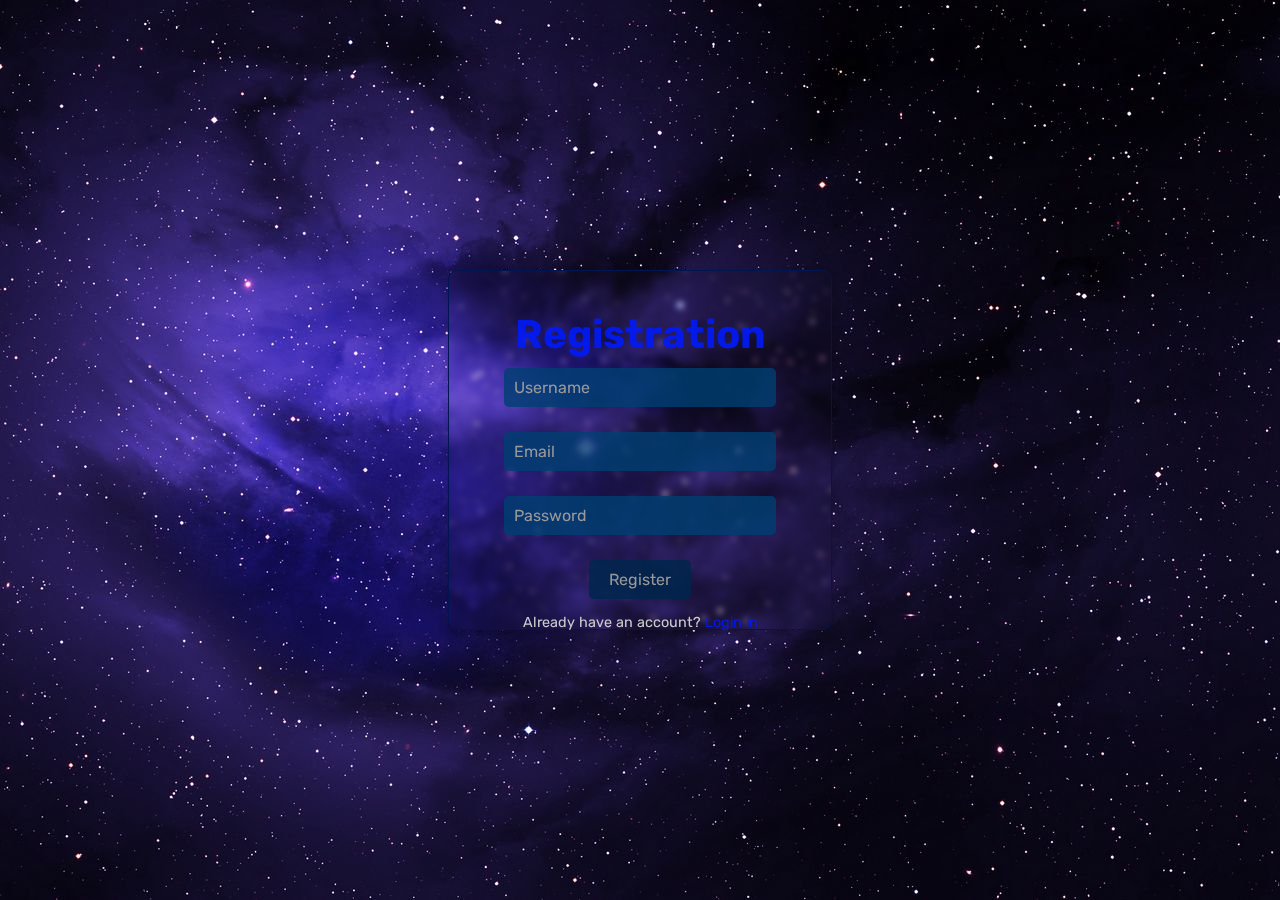
<file: index.html>
<!DOCTYPE html>
<html lang="en">
<head>
    <meta charset="UTF-8">
    <meta name="viewport" content="width=device-width, initial-scale=1.0">
    <title>Registration</title>
    <link rel="stylesheet" href="./css/style.css">
    <link rel="stylesheet" href="./css/fonts.css">
</head>
<body>
    <div class="wrapper">
        <div class="container">
            <h1 class="title">Registration</h1>
            <form id="form" class="form">
                <input id="username" class="input" type="text" name="username" placeholder="Username" required>
                <input id="email" class="input" type="email" name="email" placeholder="Email" required>
                <input id="password" class="input" type="password" name="password" placeholder="Password" required>
                <button class="button" type="submit">Register</button>
            </form>
            <p class="login">Already have an account? <a href="./login.html">Login in</a></p>
        </div>
    </div>
    <script src="./index.js"></script>
</body>
</html>
</file>
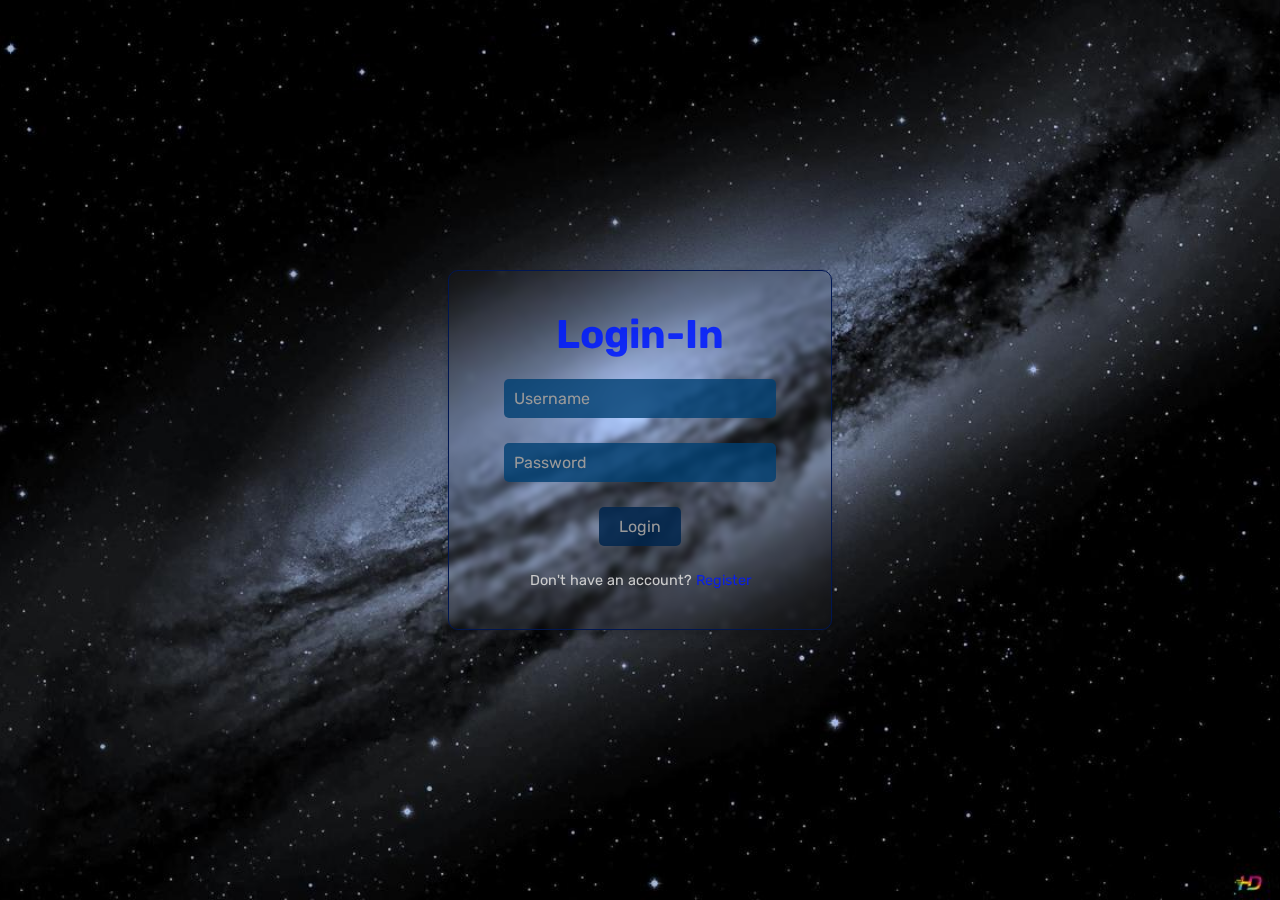
<file: login.html>
<!DOCTYPE html>
<html lang="en">
<head>
    <meta charset="UTF-8">
    <meta name="viewport" content="width=device-width, initial-scale=1.0">
    <title>Login-In</title>
    <link rel="stylesheet" href="./css/style.css">
    <link rel="stylesheet" href="./css/fonts.css">
    <link rel="icon" type="image/png" href="./favicon/favicon-96x96.png" sizes="96x96" />
    <link rel="icon" type="image/svg+xml" href="./favicon/favicon.svg" />
    <link rel="shortcut icon" href="./favicon/favicon.ico" />
    <link rel="apple-touch-icon" sizes="180x180" href="./favicon/apple-touch-icon.png" />
    <link rel="manifest" href="./favicon/site.webmanifest" />
</head>
<body>
    <div class="wrapper nth-child">
        <div class="container">
            <h1 class="title">Login-In</h1>
            <form id="formlogin" class="form">
                <input id="usernamelogin" type="text" class="input" name="username" placeholder="Username" required>
                <input id="passwordlogin"" type="password" class="input" name="password" placeholder="Password" required>
                <button class="button" type="submit">Login</button>
            </form>
            <p class="login">Don't have an account? <a href="./index.html">Register</a></p>
        </div>
    </div>
    <script src="./index.js"></script>
</body>
</html>
</file>
<file: css/style.css>
* {
  margin: 0;
  padding: 0;
  box-sizing: border-box;
  font-family: "Rubik", sans-serif;
}

a {
  text-decoration: none;
}

li {
  list-style: none;
}

.wrapper {
  display: flex;
  justify-content: center;
  align-items: center;
  height: 100vh;
  width: 100%;
  background-image: url(../img/registar-bg.jpg);
  background-size: cover;
  background-position: center;
  background-repeat: no-repeat;
}

.nth-child {
  background-image: url(../img/login-in-bg.jpg);
}

.container {
  width: 30%;
  height: 40%;
  min-width: 300px;
  min-height: 300px;
  background-color: inherit;
  padding: 40px;
  display: flex;
  flex-direction: column;
  justify-content: space-between;
  align-items: center;
  border: 1px solid #001652;
  border-radius: 10px;
  box-shadow: 0 4px 8px rgba(0, 0, 0, 0.2);
  text-align: center;
  -webkit-backdrop-filter: blur(3px);
          backdrop-filter: blur(3px);
}
.container .title {
  font-size: 2.5em;
  margin-bottom: 10px;
  color: rgba(0, 26, 255, 0.8705882353);
}
.container .form {
  display: flex;
  flex-direction: column;
  align-items: center;
  width: 90%;
  gap: 15px;
}
.container .form .input {
  margin-bottom: 10px;
  width: 100%;
  padding: 10px;
  border: none;
  background: rgba(0, 63, 114, 0.8078431373);
  border-radius: 5px;
  font-family: "Rubik";
  font-size: 1em;
  color: #333;
}
.container .form .input:focus {
  border-color: #007BFF;
  outline: none;
}
.container .form .input::-moz-placeholder {
  color: #999;
}
.container .form .input::placeholder {
  color: #999;
}
.container .form .input:active {
  background-color: #002b45;
}
.container .form .button {
  padding: 10px 20px;
  background-color: rgba(0, 37, 77, 0.8549019608);
  color: #fff;
  border: none;
  border-radius: 5px;
  font-family: "Rubik";
  font-size: 1em;
  cursor: pointer;
  color: #999;
}
.container .form .button:hover {
  background-color: rgba(0, 14, 29, 0.8470588235);
}
.container .form .button:focus {
  outline: none;
}
.container .form .button:active {
  background-color: rgba(0, 7, 17, 0.937254902);
}
.container .login {
  margin-top: 15px;
  font-size: 0.9em;
  color: #ccc;
}
.container .login a {
  color: rgba(0, 26, 255, 0.8705882353);
}
.container .login a:hover {
  text-decoration: underline;
}/*# sourceMappingURL=style.css.map */
</file>
<file: css/fonts.css>
/* rubik-300 - latin */
@font-face {
  font-display: swap; /* Check https://developer.mozilla.org/en-US/docs/Web/CSS/@font-face/font-display for other options. */
  font-family: 'Rubik';
  font-style: normal;
  font-weight: 300;
  src: url('../fonts/rubik-v31-latin-300.woff2') format('woff2'); /* Chrome 36+, Opera 23+, Firefox 39+, Safari 12+, iOS 10+ */
}
/* rubik-regular - latin */
@font-face {
  font-display: swap; /* Check https://developer.mozilla.org/en-US/docs/Web/CSS/@font-face/font-display for other options. */
  font-family: 'Rubik';
  font-style: normal;
  font-weight: 400;
  src: url('../fonts/rubik-v31-latin-regular.woff2') format('woff2'); /* Chrome 36+, Opera 23+, Firefox 39+, Safari 12+, iOS 10+ */
}
/* rubik-500 - latin */
@font-face {
  font-display: swap; /* Check https://developer.mozilla.org/en-US/docs/Web/CSS/@font-face/font-display for other options. */
  font-family: 'Rubik';
  font-style: normal;
  font-weight: 500;
  src: url('../fonts/rubik-v31-latin-500.woff2') format('woff2'); /* Chrome 36+, Opera 23+, Firefox 39+, Safari 12+, iOS 10+ */
}
/* rubik-600 - latin */
@font-face {
  font-display: swap; /* Check https://developer.mozilla.org/en-US/docs/Web/CSS/@font-face/font-display for other options. */
  font-family: 'Rubik';
  font-style: normal;
  font-weight: 600;
  src: url('../fonts/rubik-v31-latin-600.woff2') format('woff2'); /* Chrome 36+, Opera 23+, Firefox 39+, Safari 12+, iOS 10+ */
}
/* rubik-700 - latin */
@font-face {
  font-display: swap; /* Check https://developer.mozilla.org/en-US/docs/Web/CSS/@font-face/font-display for other options. */
  font-family: 'Rubik';
  font-style: normal;
  font-weight: 700;
  src: url('../fonts/rubik-v31-latin-700.woff2') format('woff2'); /* Chrome 36+, Opera 23+, Firefox 39+, Safari 12+, iOS 10+ */
}
/* rubik-800 - latin */
@font-face {
  font-display: swap; /* Check https://developer.mozilla.org/en-US/docs/Web/CSS/@font-face/font-display for other options. */
  font-family: 'Rubik';
  font-style: normal;
  font-weight: 800;
  src: url('../fonts/rubik-v31-latin-800.woff2') format('woff2'); /* Chrome 36+, Opera 23+, Firefox 39+, Safari 12+, iOS 10+ */
}
/* rubik-900 - latin */
@font-face {
  font-display: swap; /* Check https://developer.mozilla.org/en-US/docs/Web/CSS/@font-face/font-display for other options. */
  font-family: 'Rubik';
  font-style: normal;
  font-weight: 900;
  src: url('../fonts/rubik-v31-latin-900.woff2') format('woff2'); /* Chrome 36+, Opera 23+, Firefox 39+, Safari 12+, iOS 10+ */
}
</file>
